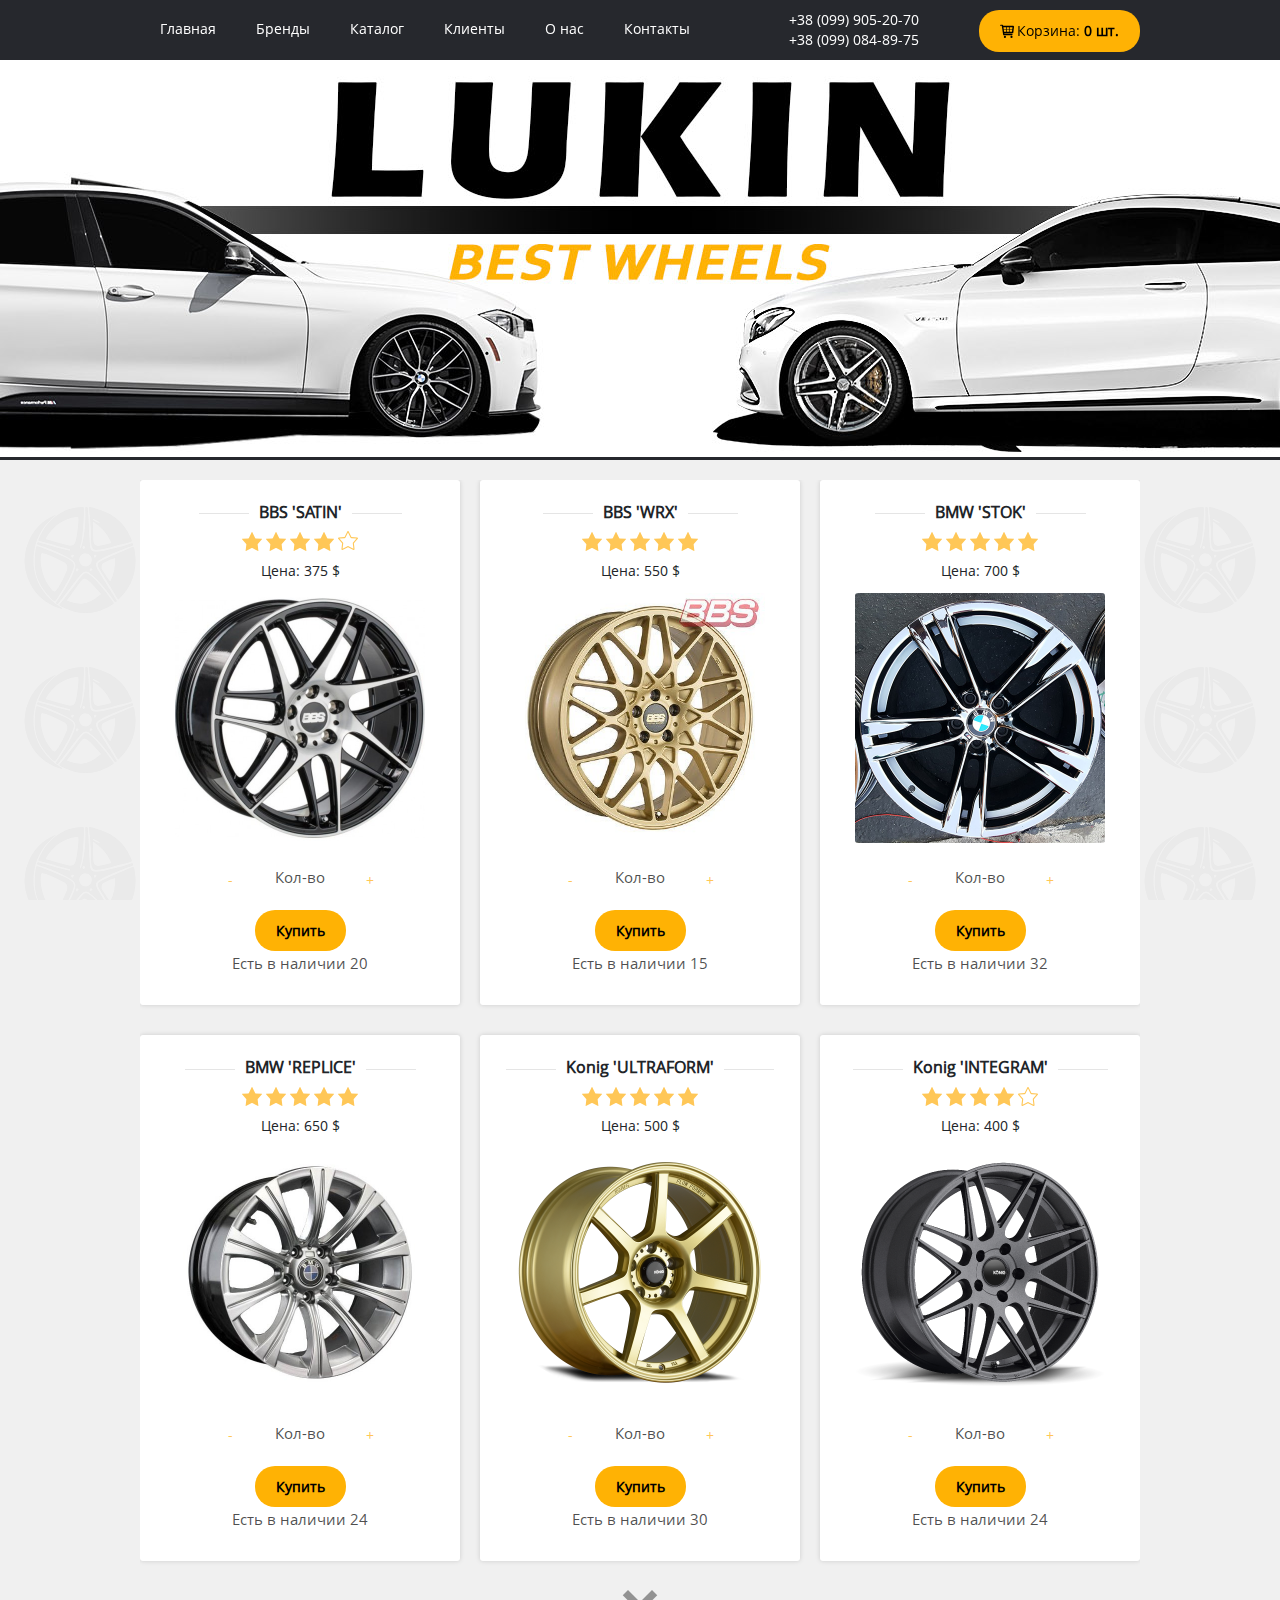
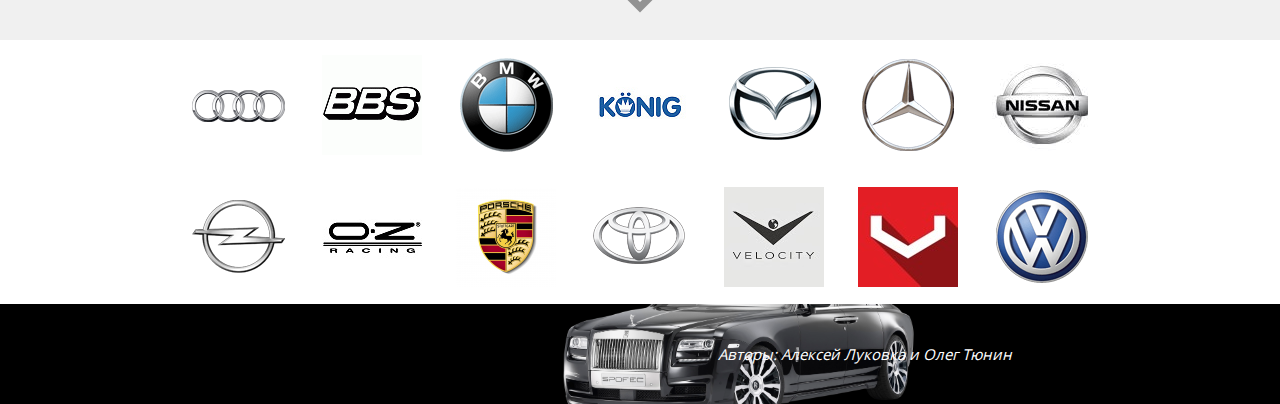
<file: index.html>
﻿<!doctype html>
<html lang="ru">
<head>
    <meta charset="UTF-8">
    <title>Internet-market</title>
    <link rel='stylesheet prefetch' href='https://cdnjs.cloudflare.com/ajax/libs/twitter-bootstrap/4.0.0-alpha.6/css/bootstrap.min.css'>
    <link rel="stylesheet" href="css/reset.css">
    <link rel="stylesheet" href="css/font.css">
    <link rel="stylesheet" href="css/style.css">
    <link rel="stylesheet" href="icons/css/fontello.css">
    <script src="js/JavaScript.js" defer></script>
    <script src="js/cart.js" defer></script>
</head>
<body>
    <div class="menu-top">
        <div class="content-block">
            <ul>
                <div class="menu-logo-home">
                    <a href="index.html">
                        <img src="images/logo2.png" alt="logo">
                    </a>
                </div>
                    <li><a href="#" class="home">Главная</a></li>
                    <li><a href="#">Бренды</a></li>
                    <li><a href="#">Каталог</a></li>
                    <li><a href="#">Клиенты</a></li>
                    <li><a href="#">О нас</a></li>
                    <li><a href="#">Контакты</a></li>
                <div class="basket">
                    <a id="out" href="cart.html">Корзина: <span><span id="mini-cart"></span> шт.</span></a>
                </div>
                <div class="phone">
                    <p>+38 (099) 905-20-70</p>
                    <p>+38 (099) 084-89-75</p>
                </div>
            </ul>
        </div>
    </div>
    <div class="banner">
        <div class="banner-img"></div>
        <!--<img src="images/banner2.jpg" alt="banner">-->
    </div>
    <div class="content-block">
        <div id="goods"></div>
        <button id="more"></button>
    </div>
    <div class="brend-full">
        <div class="content-block clearfix">
            <div class="brend">
                <img src="images/Brand/audi.png" alt="Audi">
                <img src="images/Brand/bbs_wheels_logo.gif" alt="BBS">
                <img src="images/Brand/bmw.png" alt="BMW">
                <img src="images/Brand/konig.jpg" alt="Konig">
                <img src="images/Brand/mazda.png" alt="Mazda">
                <img src="images/Brand/mersedes.png" alt="Mersedes">
                <img src="images/Brand/nisan.jpg" alt="Nisan">
                <img src="images/Brand/opel.png" alt="Opel">
                <img src="images/Brand/oz.jpg" alt="OZ">
                <img src="images/Brand/Porsche.jpg" alt="Porshe">
                <img src="images/Brand/toyota.png" alt="Toyota">
                <img src="images/Brand/velocity.jpg" alt="Velocity">
                <img src="images/Brand/vossen.jpg" alt="Vossen">
                <img src="images/Brand/volksswagen.png" alt="VW">
            </div>
        </div>
    </div>
    <div class="footer">
        <div class="autori">Авторы: Алексей Луковка и Олег Тюнин</div>
    </div>


    <div class="scroll-top"></div>
<script src="https://ajax.googleapis.com/ajax/libs/jquery/2.2.0/jquery.min.js"></script>
</body>
</html>
</file>
<file: css/font.css>
@font-face {
			font-family: "OpenSansRegular";
			src: url("../fonts/OpenSansRegular/OpenSansRegular.eot");
			src: url("../fonts/OpenSansRegular/OpenSansRegular.eot?#iefix")format("embedded-opentype"),
				url("../fonts/OpenSansRegular/OpenSansRegular.woff") format("woff"),
				url("../fonts/OpenSansRegular/OpenSansRegular.ttf") format("truetype");
			font-style: normal;
			font-weight: normal;
}
</file>
<file: css/style.css>
*, :before, :after, :hover {
    box-sizing: border-box;
}

* {
    outline: none;
}

.clearfix:before,
.clearfix:after {
    content: " ";
    display: block;
}

.clearfix:after {
    clear: both;
}

.clearfix {
    zoom: 1;
}

html, body {
    width: 100%;
}

body {
    background: #f0f0f0 url("../images/disk_icon1.svg") repeat;
    background-size: 160px;
    background-attachment: fixed;
    font-family: "OpenSansRegular", sans-serif;
}

ul {
    font-size: 0;
}

a {
    text-decoration: none;
}

a:hover {
    text-decoration: none;
}

a:hover, button:hover, input[type=submit]:hover, .back {
    cursor: pointer;
}

.back{
    font-size: 14px;
}

p {
    margin: 0;
}

button {
    vertical-align: middle;
    background: none;
    border: 0;
    border-radius: 0;
}

.content-block {
    width: 1000px;
    margin: 0 auto;
}

.footer{
    font-style: italic;
    text-align: center;
    display: block;
    width: 100%;
    line-height: 100px;
    background: #000 url("../images/Rolls-Royce-Ghost.png") center center no-repeat;
    background-size: 380px auto;
    background-position-y: -70px;
    background-position-x: 550px;
    color: #fff;
    font-size: 15px;
}

.autori{
    margin-left: 450px;
}
/*HEADER*/

.menu-top {
    position: fixed;
    width: 100%;
    left: 0;
    top: 0;
    height: 60px;
    background-color: rgba(14, 17, 22, 0.9);
    z-index: 999;
}

.menu-top a {
    padding: 0 20px;
}

.menu-logo-home {
    display: none;
}

.menu-logo-other {
    display: inline-block;
}

.menu-logo-home a, .menu-logo-other a {
    line-height: 40px;
    border-right: 1px solid rgba(255, 255, 255, .5);
}

.menu-logo-home img, .menu-logo-other img {
    vertical-align: middle;
}

.menu-top ul {
    width: 1000px;
    margin: 0 auto;
}

.menu-top a, .menu-top ul li {
    display: inline-block;
    vertical-align: middle;
}

.menu-top a, .menu-top p {
    font-size: 14px;
    color: #fff;
}

.menu-top ul li a {
    line-height: 57px;
    border-bottom: 3px solid transparent;
}

.menu-top ul li a:hover {
    color: #f0f0f0;
    border-bottom: 3px #ffb204 solid;
}

.basket, .phone {
    float: right;
}

.phone {
    line-height: 20px;
    margin: 10px 0;
}

.basket a, .add-to-cart {
    padding: 0 20px;
    border-radius: 20px;
    color: #000;
    background-color: #ffb204;
    border: 1px solid transparent;
}

.basket a {
    line-height: 40px;
    margin: 10px 0 10px 60px;
}

.basket a:before{
    content: '\e809';
    font-family: "fontello";
    font-style: normal;
    font-weight: normal;
    speak: none;
    display: inline-block;
    width: 1em;
    margin-right: .2em;
    text-align: center;
}


.basket span {
    font-weight: bold;
}

.basket a:hover, .add-to-cart:hover {
    border: 1px solid rgba(0, 0, 0, 0.1);
    box-shadow: inset 0 1px 0 rgba(255, 255, 255, 0.7);
    color: inherit;
}

.banner {
    margin-bottom: 20px;
    width: 100%;
    text-align: center;
    background-color: #fff;
    border-bottom: 3px rgba(14, 17, 22, 0.9) solid;
    height: 460px;
    z-index: -2;
}

.banner-img {
    min-width: 1000px;
    height: 100%;
    margin: 0 auto;
    background: url("../images/banner6.jpg") no-repeat center;
    background-attachment: fixed;
    background-position-y: 60px;
    z-index: -1;

}

.my-cart {
    text-align: center;
    margin-top: 20px;
}

.my-cart a {
    color: #000;
    font-weight: bold;
    border-bottom: 2px solid;
}

.brend-full{
    width: 100%;
    background: #fff;
}

.my-cart a:hover {
    border: 0;
}

.single-goods {
    background: white;
    width: 320px;
    display: inline-block;
    margin: 0 auto;
    text-align: center;
    padding: 20px 0;
    border-radius: 3px;
    -webkit-box-shadow: 0 0 5px 0 rgba(0, 0, 0, .75);
    -moz-box-shadow: 0 0 5px 0 rgba(0, 0, 0, .75);
    box-shadow: 0 0 5px 0 rgba(0, 0, 0, .15);
    line-height: 1.5em;
    position: relative;
}

.single-goods:nth-of-type(3n+2) {
    margin: 0 20px;
}

.single-goods:nth-of-type(3n), #more {
    margin-bottom: 30px;
}

.single-goods img {
    width: 250px;
    height: 250px;
    margin: 10px 0;
    border-radius: 3px;
}

.single-goods p {
    font-size: 14px;
}

.single-goods p:first-child {
    font-size: 16px;
    font-weight: bold;
    position: relative;
    display: inline;
}

.rating {
    margin-top: 5px;
}

.star-empty, .star-color {
    width: 20px;
    height: 20px;
    display: inline-block;
    margin: 2px;
}

.star-empty {
    background: url(../images/star-empty1.svg) no-repeat center;
    background-size: 100%;
}

.star-color {
    background: url(../images/star-color1.svg) no-repeat center;
    background-size: 100%;
}

.goods-header::after, .goods-header::before {
    content: ' ';
    display: inline-block;
    vertical-align: middle;
    width: 50px;
    border-bottom: 1px solid rgba(0, 0, 0, 0.1);
}

.goods-header::after {
    margin-left: 10px;
}

.goods-header::before {
    margin-right: 10px;
}

.cost::after {
    content: ' $';
}

.single-goods p:last-child {
    margin-top: 10px;
    font-size: 12px;
}

#goods::after {
    content: ' ';
    display: block;
    clear: left;
    height: 0;
}

#goods {
    overflow: hidden;
    height: 1100px;
}

.kolvo input, .minus + span {
    width: 100px;
    line-height: 25px;
    box-shadow: none;
    background: none;
    text-align: center;
    border: 1px solid rgba(0, 0, 0, 0.1);
    border-radius: 3px;
    margin: 5px 0 20px;
    display: inline-block;
}

.minus + span {
    border: 0;
}

.items, .outText, .outCount {
    font-size: 15px;
    color: rgba(0, 0, 0, 0.7);
}

.minus, .plus, .delete {
    color: #ffc757;
    font-size: 20px;
    line-height: 25px;
    height: 40px;
    width: 40px;
}

.minus, .plus{
    font-size: 14px;
}

.delete {
    position: absolute;
    top: 10px;
    right: 10px;
    z-index: 4;
}

.delete:hover {
    transform: rotate(360deg);
    transform-origin: center center;
    transition: 1s;
}

.delete:active{
    outline: none;
}

.single-goods .add-to-cart {
    font-size: 14px;
    line-height: 2.8em;
    font-weight: bold;
    display: inline-block;
}

.scroll-top {
    position: fixed;
    display: none;
    right: 20px;
    bottom: calc(50% - 60px);
    z-index: 5;
    height: 60px;
    width: 60px;
    background: url("../images/up-arrow.svg");
    border-radius: 50%;
    opacity: 0.9;
}

.scroll-top:hover{
    cursor: pointer;
    opacity: 1;
}

.sad-icon {
    width: 100px;
    height: 100px;
    margin: calc(50% - 280px) auto 20px;
    background: url("../images/sad.svg") no-repeat center;
}

.happy-icon{
    width: 100px;
    height: 100px;
    margin: calc(50% - 280px) auto 20px;
    background: url("../images/happy.svg") no-repeat center;
}

.cart-header {
    margin-top: 80px;
    font-weight: bold;
    font-size: 20px;
    text-align: center;
}

.price {
    text-align: center;
    font-weight: bold;
}

#more {
    text-align: center;
    width: 40px;
    height: 40px;
    display: block;
    background: url("../images/show-more.svg") no-repeat center;
    background-size: 60px;
    background-position: -10px 10px;
    opacity: 0.9;
    margin: 0 auto;
}

#more:hover{
    opacity: 1;
}

.content-block .form, .brend {
    margin-top: 20px;
    /*margin-bottom: 100px;*/
}

.form {
    color: #3f3f3f;
    padding-bottom: 40px;
}

.order-contact-info *, .order-payment * {
    margin: auto;
}

.CONTAINER * {
    margin: 0;
}

.CONTAINER {
    margin: 0 auto 10px;
    width: 350px;
}

.order-contact-info, .order-payment {
    display: block;
    float: left;
    text-align: center;
    width: 500px;
}

.cvc{
    position: relative;
}

.form input[type=text], .drop-menu, .inputCVC {
    padding: 0 10px;
    font-family: 'Roboto', sans-serif;
    font-size: 14px;
    border-radius: 3px;
    box-shadow: 0 0 2px rgb(204, 204, 204);
    line-height: 40px;
    height: 40px;
    width: 350px;
    border: 0;
    color: #595959;
    margin-bottom: 10px;
    background: #fff;
}

.form input[type=text]:focus,
.form input[type=text]:hover,
.drop-menu:hover {
    box-shadow: 0 0 5px rgb(195, 195, 195);
}

/*Styling Selectbox*/
.drop-menu {
    transition: all .5s ease;
    position: relative;
    text-align: left
}

.drop-menu .select {
    cursor: pointer;
    display: block;
}

.drop-menu .select i {
    color: #888;
    cursor: pointer;
    transition: all .3s ease-in-out;
    float: right
}

.drop-menu .select i:after {
    content: '\e805';
    font-family: "fontello";
    font-style: normal;
    font-weight: normal;
    speak: none;
    display: inline-block;
    text-decoration: inherit;
    width: 1em;
    margin-right: .2em;
    text-align: center;
}

.drop-menu.active:hover,
.drop-menu.active {
    border-radius: 3px 3px 0 0;
    background-color: #fcfcfc;
}

.drop-menu.active .select i {
    transform: rotate(180deg);
}

.drop-menu .dropeddown {
    position: absolute;
    background-color: #fff;
    width: 100%;
    left: 0;
    box-shadow: 0 1px 2px rgb(204, 204, 204);
    border-radius: 0 1px 5px 5px;
    overflow: hidden;
    display: none;
    max-height: 120px;
    overflow-y: auto;
}

.drop-menu .dropeddown li {
    transition: all .2s ease-in-out;
    cursor: pointer;
    padding: 0 10px;
}

.drop-menu .dropeddown {
    padding: 0;
    list-style: none;
    font-size: 14px;
    z-index: 9;
}

.drop-menu .dropeddown li:hover {
    background-color: #f2f2f2;
}

.drop-menu .dropeddown li:active {
    background-color: #e2e2e2;
}

.brend {
    background-color: #fff;
    text-align: center;
}

.brend img {
    margin: 15px;
}

.form input[type=submit] {
    padding: 10px 20px;
    border-radius: 20px;
    color: #000;
    background-color: #ffb204;
    font-size: 15px;
    border: 1px solid transparent;
    margin: 0 auto;
    display: block;
}

.textForm {
    text-align: center;
    margin-bottom: 10px;
}

.outTextForm {
    font-size: 18px;
}

.order-heading {
    margin: 10px auto;
}

.content-block .oplata, .content-block .kredit {
    display: none;
    height: auto;
}

.oplata img, .kredit img, .numberOpl, .numberOplKredit {
    width: 75px;
    height: 75px;
    clear: both;
    /*display: inline-block;*/
}

.oplata img, .kredit img {
    margin-right: 16px;
}

.oplata img:last-of-type, .kredit img:last-of-type {
    margin-right: 0;
}

.img-card {
    display: inline-block;
}

select {
    border: 1px solid #ced4da;
    border-radius: .25rem;
    transition: border-color ease-in-out .15s, box-shadow ease-in-out .15s;
}

.kartForm, .kreditForm {
    display: none;
}

.kartForm .inp {
    margin: 0;
}

.selectFormP {
    margin: 0;
    float: left;
}

.group {
    display: inline-block;
}

.right {
    float: right;
}

.left {
    float: left;
    margin-right: 20px;
}

.sign{
    font-size: 14px;
    line-height: 2em;
}

.form input.birth-date, .birth-date {
    width: 110px;
    display: inline-block;
}

.form input.term, .term {
    width: 115px;
    display: inline-block;
}

.term:last-of-type{
    float: right;
}

.term-heading {
    display: inline-block;
}

.form input.inpNumber {
    width: 275px;
}

.birth-date:nth-of-type(2) {
    margin: 0 6px;
}

.kreditForm input {
    margin-bottom: 20px;
}

.inputCVC {
    width: 90px;
    font-family: 'Roboto', serif;
    font-weight: bold;
    text-align: center;
    margin-left: 1px;
}

.CVC2 {
    width: 142px;
    background: white;
    position: absolute;
    right: 0;
    top: 0;
    display: none;
    box-shadow: 0 1px 2px rgb(204, 204, 204);
    border-radius: 3px;
}

.cvv2-key, .deleteCVC {
    width: 30px;
    height: 30px;
    margin: 5px 5px;
    cursor: pointer;
    border-radius: 3px;
    box-shadow: 0 1px 2px rgb(204, 204, 204);
}

.cvv2-key:hover, .deleteCVC:hover {
    background-color: #e2e2e2;
}

.order-cost{
    text-align: center;
    margin-top: 10px;
    margin-bottom: 20px;
}

.wrap {
    padding: 20px 10px 50px;
}
#nlVal {
    display:inline-block;
}
#slider {
    width: 90%;
    height: 10px;
    background: lightgrey;
    border-radius: 50px;
}

#slider label {
    position: absolute;
    width: 20px;
    margin-top: 20px;
    margin-left: -10px;
    text-align:left;
    font-size: 13px;
}

.ui-slider-handle.ui-state-default.ui-corner-all {
    border-radius: 100%;
    background: black;
    border: 6px solid #ffb204;
    width: 20px;
    height: 20px;
    top: -5px;
    cursor:grab;
}

.ui-slider-handle.ui-state-active,
.ui-slider-handle.ui-state-hover,
.ui-slider-handle.ui-state-focus {
    border: none;
    outline: 0;
}

.ui-slider-handle.ui-state-active:after {
    content: 'Месяцев';
    position: absolute;
    top: -40px;
    left: -19px;
    background: #ffb204;
    color: black;
    font-size: .700em;
    padding: 5px 8px;
}

.ui-slider-handle.ui-state-active:before {
    content: '';
    background: #ffb204;
    position: absolute;
    width: 10px;
    height: 10px;
    top: -20px;
    transform: rotate(45deg);
}
</file>
<file: icons/css/fontello.css>
@font-face {
  font-family: 'fontello';
  src: url('../font/fontello.eot?92859326');
  src: url('../font/fontello.eot?92859326#iefix') format('embedded-opentype'),
       url('../font/fontello.woff2?92859326') format('woff2'),
       url('../font/fontello.woff?92859326') format('woff'),
       url('../font/fontello.ttf?92859326') format('truetype'),
       url('../font/fontello.svg?92859326#fontello') format('svg');
  font-weight: normal;
  font-style: normal;
}

 [class^="icon-"]:before, [class*=" icon-"]:before {
  font-family: "fontello";
  font-style: normal;
  font-weight: normal;
  speak: none;
 
  display: inline-block;
  text-decoration: inherit;
  width: 1em;
  margin-right: .2em;
  text-align: center;
  /* opacity: .8; */
 
  /* For safety - reset parent styles, that can break glyph codes*/
  font-variant: normal;
  text-transform: none;
 
  /* fix buttons height, for twitter bootstrap */
  line-height: 1em;
 
  /* Animation center compensation - margins should be symmetric */
  /* remove if not needed */
  margin-left: .2em;
 
  /* you can be more comfortable with increased icons size */
  /* font-size: 120%; */
 
  /* Font smoothing. That was taken from TWBS */
  -webkit-font-smoothing: antialiased;
  -moz-osx-font-smoothing: grayscale;
 
  /* Uncomment for 3D effect */
  /* text-shadow: 1px 1px 1px rgba(127, 127, 127, 0.3); */
}
 
.icon-cancel:before { content: '\e800'; } /* '' */
.icon-plus:before { content: '\e801'; } /* '' */
.icon-minus:before { content: '\e802'; } /* '' */
.icon-down-open-1:before { content: '\e803'; } /* '' */
.icon-up-open-1:before { content: '\e804'; } /* '' */
.icon-down-open-2:before { content: '\e805'; } /* '' */
.icon-up-open-2:before { content: '\e806'; } /* '' */
.icon-down-open:before { content: '\e807'; } /* '' */
.icon-up-open:before { content: '\e808'; } /* '' */
.icon-basket:before { content: '\e809'; } /* '' */
.icon-calendar:before { content: '\e80a'; } /* '' */
.icon-phone:before { content: '\e80b'; } /* '' */
</file>
